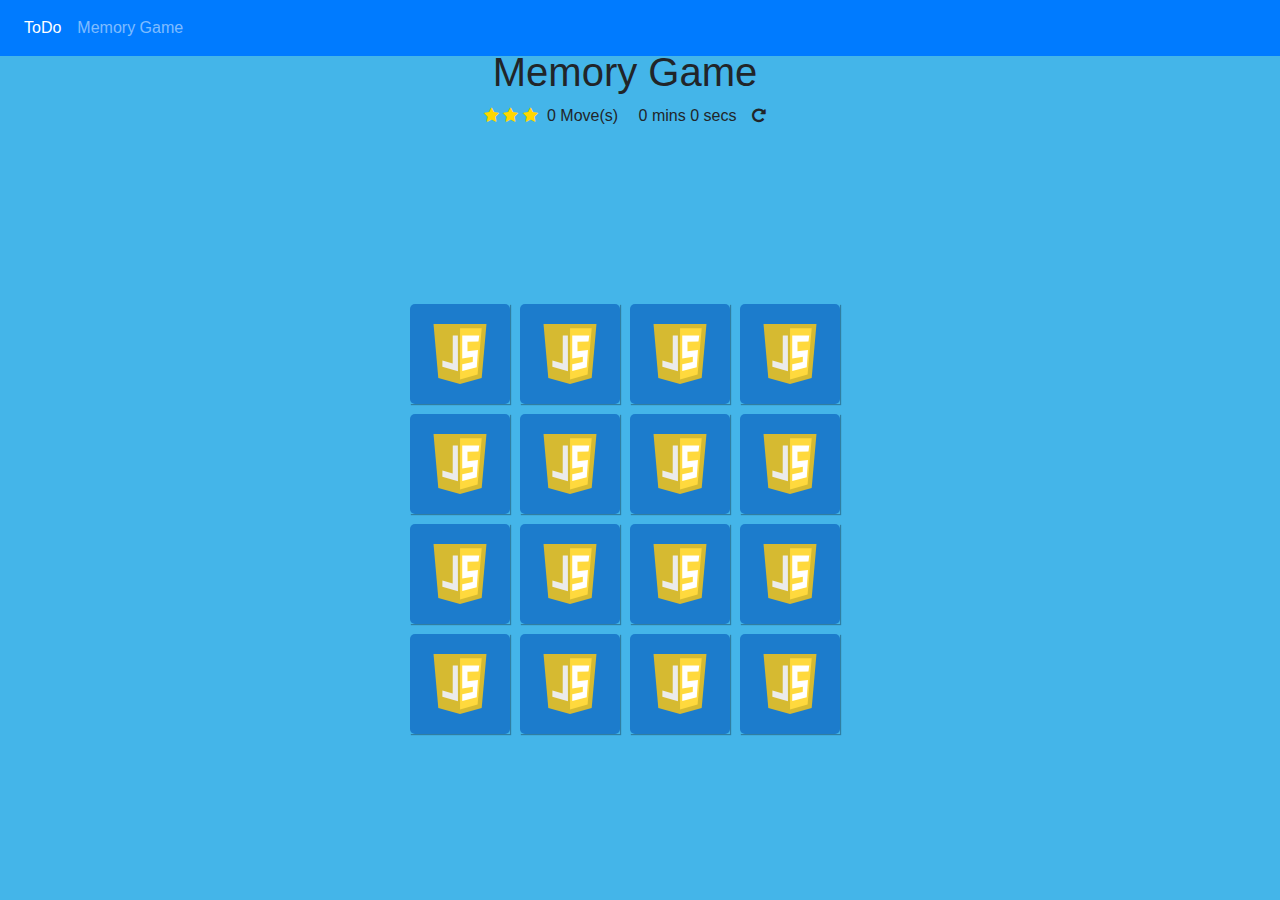
<file: MemoryGame.html>
<!DOCTYPE html>
<html lang="en">

<head>
  <meta charset="UTF-8">

  <title>Memory Game</title>
  <link rel="stylesheet" href="https://use.fontawesome.com/releases/v5.7.0/css/all.css"
    integrity="sha384-lZN37f5QGtY3VHgisS14W3ExzMWZxybE1SJSEsQp9S+oqd12jhcu+A56Ebc1zFSJ" crossorigin="anonymous">
  <link rel="stylesheet" href="https://maxcdn.bootstrapcdn.com/bootstrap/4.0.0/css/bootstrap.min.css"
    integrity="sha384-Gn5384xqQ1aoWXA+058RXPxPg6fy4IWvTNh0E263XmFcJlSAwiGgFAW/dAiS6JXm" crossorigin="anonymous">
  <link rel="stylesheet prefetch" href="https://maxcdn.bootstrapcdn.com/font-awesome/4.6.1/css/font-awesome.min.css">
  <link rel="stylesheet prefetch" href="https://fonts.googleapis.com/css?family=Coda">
  <link rel="stylesheet prefetch" href="https://fonts.googleapis.com/css?family=Gloria+Hallelujah|Permanent+Marker">
  <link rel="stylesheet" href="./style/memory.css">
</head>

<body>

  <div class="row mb-5">
    <nav class="navbar fixed-top navbar-expand-md navbar-dark bg-primary">
      <button class="navbar-toggler" type="button" data-toggle="collapse" data-target="#navbarTogglerDemo01"
        aria-controls="navbarTogglerDemo01" aria-expanded="false" aria-label="Toggle navigation">
        <span class="navbar-toggler-icon"></span>
      </button>
      <div class="collapse navbar-collapse" id="navbarTogglerDemo01">
        <ul class="navbar-nav mr-auto mt-2 mt-lg-0">
          <li class="nav-item active">
            <a class="nav-link" href="index.html">ToDo <span class="sr-only">(current)</span></a>
          </li>
          <li class="nav-item">
            <a class="nav-link" href="MemoryGame.html">Memory Game</a>
          </li>
          <!-- <li class="nav-item">
                    <a class="nav-link " href="#">Task3</a>
                  </li> -->
        </ul>
      </div>
    </nav>
  </div>
  <!-- <div class="row mt-5"> -->
  <div class="container mt-5">
    <header>
      <h1>Memory Game</h1>
    </header>
    <section class="score-panel">
      <ul class="stars">
        <li><i class="fa fa-star"></i></li>
        <li><i class="fa fa-star"></i></li>
        <li><i class="fa fa-star"></i></li>
      </ul>

      <span class="moves">0</span> Move(s)

      <div class="timer">
      </div>

      <div class="restart">
        <i class="fa fa-repeat"></i>
      </div>
    </section>

    <section class="memory-game">
      <div class="memory-card" data-planet="Saturn">
        <img class="front-face" src="./img/image0.jpg" alt="Aurelia" />
        <img class="back-face" src="./img/js-badge.svg" alt="JS Badge" />
      </div>
      <div class="memory-card" data-planet="Saturn">
        <img class="front-face" src="./img/image0.jpg" alt="Aurelia" />
        <img class="back-face" src="./img/js-badge.svg" alt="JS Badge" />
      </div>

      <div class="memory-card" data-planet="All">
        <img class="front-face" src="./img/image1.jpg" alt="Vue" />
        <img class="back-face" src="./img/js-badge.svg" alt="JS Badge" />
      </div>
      <div class="memory-card" data-planet="All">
        <img class="front-face" src="./img/image1.jpg" alt="Vue" />
        <img class="back-face" src="./img/js-badge.svg" alt="JS Badge" />
      </div>

      <div class="memory-card" data-planet="Mars">
        <img class="front-face" src="./img/image2.jpg" alt="Angular" />
        <img class="back-face" src="./img/js-badge.svg" alt="JS Badge" />
      </div>
      <div class="memory-card" data-planet="Mars">
        <img class="front-face" src="./img/image2.jpg" alt="Angular" />
        <img class="back-face" src="./img/js-badge.svg" alt="JS Badge" />
      </div>

      <div class="memory-card" data-planet="Neptune">
        <img class="front-face" src="./img/image3.jpg" alt="Ember" />
        <img class="back-face" src="./img/js-badge.svg" alt="JS Badge" />
      </div>
      <div class="memory-card" data-planet="Neptune">
        <img class="front-face" src="./img/image3.jpg" alt="Ember" />
        <img class="back-face" src="./img/js-badge.svg" alt="JS Badge" />
      </div>

      <div class="memory-card" data-planet="Pluto">
        <img class="front-face" src="./img/image4.jpg" alt="Backbone" />
        <img class="back-face" src="./img/js-badge.svg" alt="JS Badge" />
      </div>
      <div class="memory-card" data-planet="Pluto">
        <img class="front-face" src="./img/image4.jpg" alt="Backbone" />
        <img class="back-face" src="./img/js-badge.svg" alt="JS Badge" />
      </div>

      <div class="memory-card" data-planet="Earth">
        <img class="front-face" src="./img/image8.jpg" alt="React" />
        <img class="back-face" src="./img/js-badge.svg" alt="JS Badge" />
      </div>
      <div class="memory-card" data-planet="Earth">
        <img class="front-face" src="./img/image8.jpg" alt="React" />
        <img class="back-face" src="./img/js-badge.svg" alt="JS Badge" />
      </div>

      <div class="memory-card" data-planet="SolarSystem">
        <img class="front-face" src="./img/image6.jpg" alt="React" />
        <img class="back-face" src="./img/js-badge.svg" alt="JS Badge" />
      </div>
      <div class="memory-card" data-planet="SolarSystem">
        <img class="front-face" src="./img/image6.jpg" alt="React" />
        <img class="back-face" src="./img/js-badge.svg" alt="JS Badge" />
      </div>

      <div class="memory-card" data-planet="Mercury">
        <img class="front-face" src="./img/image7.jpg" alt="React" />
        <img class="back-face" src="./img/js-badge.svg" alt="JS Badge" />
      </div>
      <div class="memory-card" data-planet="Mercury">
        <img class="front-face" src="./img/image7.jpg" alt="React" />
        <img class="back-face" src="./img/js-badge.svg" alt="JS Badge" />
      </div>
    </section>
  </div>
  <div id="popup1" class="overlay">
    <div class="popup">
      <h2>Congratulations!</h2>
      <a class="close" href=#>×</a>
      <div class="content-1">
        Congratulations you're a winner
      </div>
      <div class="content-2">
        <p>You made <span id=finalMove> </span> moves </p>
        <p>in <span id=totalTime> </span> </p>
        <p>Rating: <span id=starRating></span></p>
      </div>
      <button id="play-again">
        Play again</a>
      </button>
    </div>
  </div>
  <script src="https://code.jquery.com/jquery-3.2.1.slim.min.js"
    integrity="sha384-KJ3o2DKtIkvYIK3UENzmM7KCkRr/rE9/Qpg6aAZGJwFDMVNA/GpGFF93hXpG5KkN"
    crossorigin="anonymous"></script>
  <script src="https://cdnjs.cloudflare.com/ajax/libs/popper.js/1.12.9/umd/popper.min.js"
    integrity="sha384-ApNbgh9B+Y1QKtv3Rn7W3mgPxhU9K/ScQsAP7hUibX39j7fakFPskvXusvfa0b4Q"
    crossorigin="anonymous"></script>
  <script src="https://maxcdn.bootstrapcdn.com/bootstrap/4.0.0/js/bootstrap.min.js"
    integrity="sha384-JZR6Spejh4U02d8jOt6vLEHfe/JQGiRRSQQxSfFWpi1MquVdAyjUar5+76PVCmYl"
    crossorigin="anonymous"></script>
  <script src="MemoryGame/memory.js" type="module"></script>
</body>

</html>
</file>
<file: style/memory.css>
* {
    padding: 0;
    margin: 0;
    box-sizing: border-box;
  }

  .container {
	display: flex;
	justify-content: center;
	align-items: center;
	flex-direction: column;
}

  
  body {
    height: 100vh;
    display: flex;
    background: rgb(68, 181, 233);
  }

  .score-panel {
	text-align: left;
	margin-bottom: 10px;
}

.score-panel .stars {
	margin: 0;
	padding: 0;
	display: inline-block;
	margin: 0 5px 0 0;
}

.score-panel .stars li {
	list-style: none;
	display: inline-block;
}

.score-panel .restart {
	float: right;
	cursor: pointer;
}

.fa-star {
	color: #FFD700;
}

.timer {
	display: inline-block;
	margin: 0 1rem;
}

  
  .memory-game {
    width: 440px;
    height: 440px;
    margin: auto;
    display: flex;
    flex-wrap: wrap;
  }
  
  .memory-card {
    width: calc(25% - 10px);
    height: calc(25% - 10px);
    margin: 5px;
    position: relative;
    transform: scale(1);
    transform-style: preserve-3d;
    transition: transform .5s;
    box-shadow: 1px 1px 1px rgba(0,0,0,.3);
  }
  
  .memory-card:active {
    transform: scale(0.97);
    transition: transform .2s;
  }

  .memory-card.flip {
    transform: rotateY(180deg);
  }
  
  .front-face,
  .back-face {
    width: 100%;
    height: 100%;
    padding: 20px;
    position: absolute;
    border-radius: 5px;
    background: #1C7CCC;
    backface-visibility: hidden;
  }
  
  .front-face {
    transform: rotateY(180deg);
  }

  /*
 * Styles for congratulations modal
 */


.overlay {
	position: fixed;
	top: 0;
	bottom: 0;
	left: 0;
	right: 0;
	background: rgba(0, 0, 0, 0.7);
	transition: opacity 500ms;
	visibility: hidden;
	opacity: 0;
}

.overlay:target {
	visibility: visible;
	opacity: 1;
}
  
.popup {
	margin: 70px auto;
	padding: 20px;
	background: #ffffff;
	border-radius: 5px;
	width: 85%;
	position: relative;
	transition: all 5s ease-in-out;
	/* font-family: 'Gloria Hallelujah', cursive; */
}
  
.popup h2 {
	margin-top: 0;
  color: #333;
  text-align: center;
	font-family: Tahoma, Arial, sans-serif;
}

.popup .close {
	position: absolute;
	top: 20px;
	right: 30px;
	transition: all 200ms;
	font-size: 30px;
	font-weight: bold;
	text-decoration: none;
	color: #333;
}

.popup .close:hover {
	color: #E5F720;
}

.popup .content-1,
.content-2 {
	max-height: 30%;
	overflow: auto;
	text-align: center;
}

.show {
	visibility: visible !important;
	opacity: 100 !important;
}

#starRating li {
	display: inline-block;
}

#play-again {
	background-color: #141214;
	padding: 0.7rem 1rem;
	font-size: 1.1rem;
	display: block;
	margin: 0 auto;
	width: 50%;
	/* font-family: 'Gloria Hallelujah', cursive; */
	color: #ffffff;
	border-radius: 5px;
}
</file>
